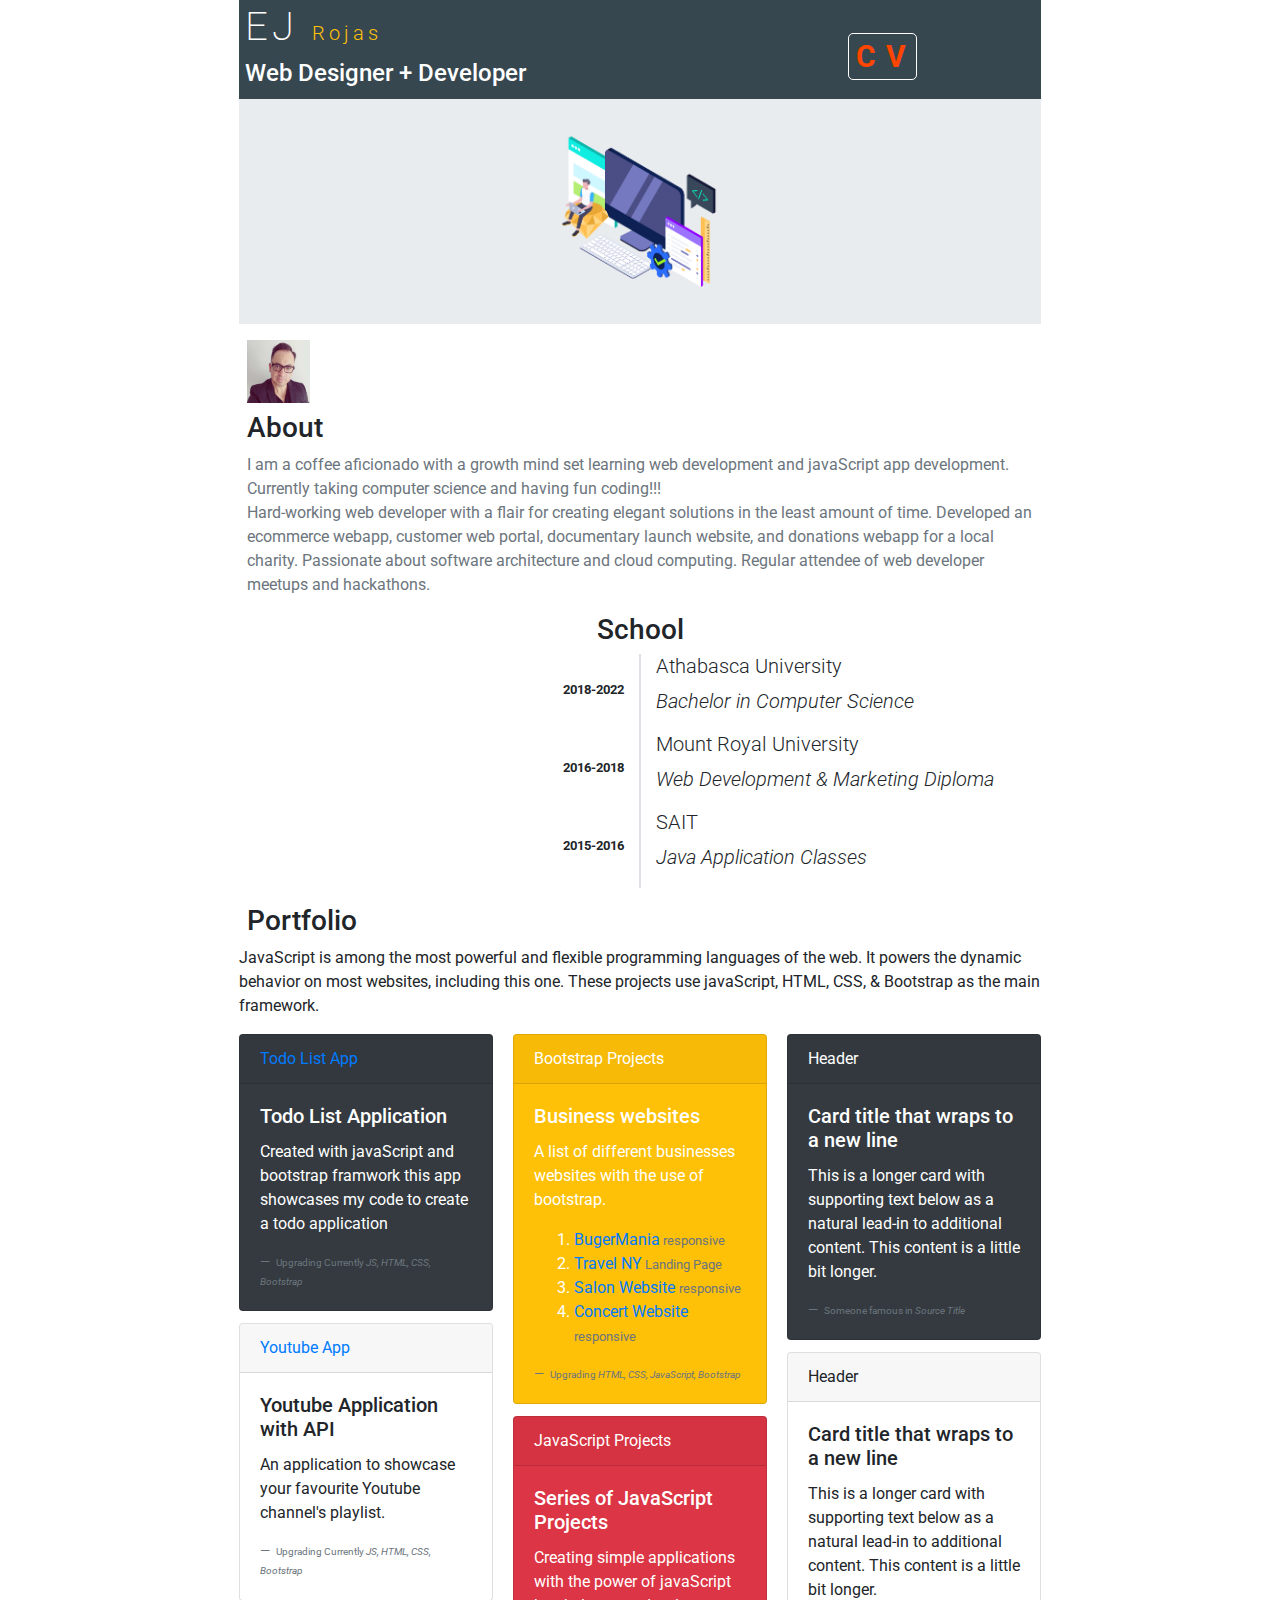
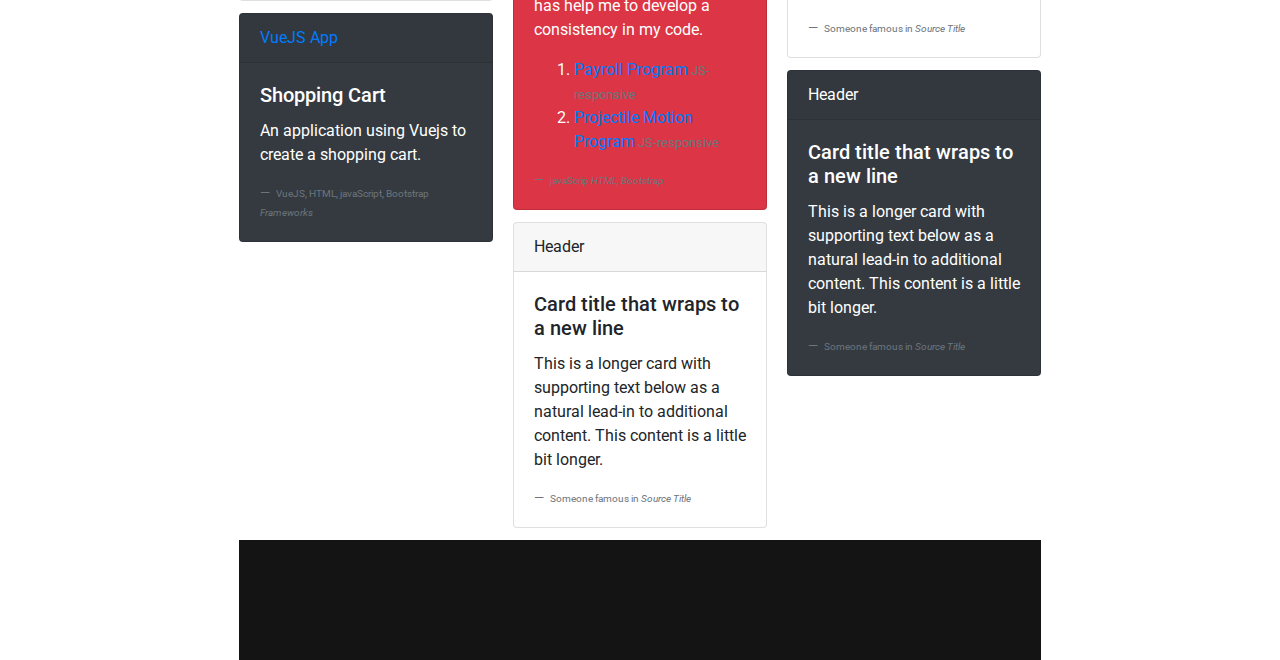
<file: index.html>
<!DOCTYPE html>
<html lang="en">
<head>
<meta charset="UTF-8">
<meta http-equiv="X-UA-Compatible" content="IE=edge">
<meta name="viewport" content="width=device-width, initial-scale=1">
<title>EJ Rojas|Web Developer</title>
<!-- Bootstrap -->
<link href="css/bootstrap-4.0.0.css" rel="stylesheet">
<link rel="stylesheet" href="https://use.fontawesome.com/releases/v5.6.3/css/all.css" integrity="sha384-UHRtZLI+pbxtHCWp1t77Bi1L4ZtiqrqD80Kn4Z8NTSRyMA2Fd33n5dQ8lWUE00s/" crossorigin="anonymous">
<link rel="stylesheet" href="css/main.css">
</head>
<body>
<!-- body code goes here -->
<div class="container">
  <header class="d-flex">
    <div class="wrapper w-75">
      <h1 id="name">EJ <span class="lead text-warning">Rojas</span></h1>
      <h4>Web Designer + Developer</h4>
    </div>
    <p id="cv">CV</p>
  </header>
  <div class="jumbotron text-center"> <img src="images/jumbotron_img@300x.png" alt="" width="300" class="img-fluid">
    <div id="quoteDisplay"></div>
    <!--<h1 class="display-4">Hello, world!</h1>
            <p class="lead">This is a simple hero unit, a simple jumbotron-style component for calling extra attention to featured content or information.</p>
            <hr class="my-4">
            <p>It uses utility classes for typography and spacing to space content out within the larger container.</p>
            <p class="lead"> <a class="btn btn-primary btn-lg" href="#" role="button">Learn more</a> </p>--> 
  </div>
    <section class="pl-2 pr-2">
        <div class="media mt-3">
  <img style="width: 63px;" class="mr-3 img-fluid" src="images/IMG_0677.JPG" alt="profile image">
  
</div>
    <h3 class=" mt-2 ">About</h3>
        <p class="text-muted">I am a coffee aficionado with a growth mind set learning web development and javaScript app development. Currently taking computer science and having fun coding!!!<br>
        Hard-working web developer with a flair for creating elegant solutions in the least amount of time. Developed an ecommerce webapp, customer web portal, documentary launch website, and donations webapp for a local charity. Passionate about software architecture and cloud computing. Regular attendee of web developer meetups and hackathons.
        </p>
    </section>
  <section class="pl-3 pr-3">
    <h3 class="text-center mt-2 ">School </h3>
      <!-- ============= -->
    <div class="row ">
      <div class="column-lg-l col-lg-6 d-flex align-items-center border-right justify-content-end">
        <h6 class="small font-weight-bold">2018-2022</h6>
      </div>
      <div class="column-lg-r col-lg-6 lead border-left d-flex flex-column align-items-start">
        <h4 class="lead text-left">Athabasca University</h4>
        <p class="font-italic">Bachelor in Computer Science</p>
      </div>
    </div>
      <!-- =============== -->
    <div class="row">
      <div class="column-lg-l col-lg-6 d-flex align-items-center border-right justify-content-end">
        <h6 class="small font-weight-bold">2016-2018</h6>
      </div>
      <div class="column-lg-r col-lg-6 lead border-left d-flex flex-column align-items-start">
        <h4 class="lead text-left">Mount Royal University</h4>
        <p class="font-italic">Web Development &amp; Marketing Diploma</p>
      </div>
    </div>
      <!-- =============== -->
    <div class="row">
      <div class="column-lg-l col-lg-6 d-flex align-items-center border-right justify-content-end">
        <h6 class="small font-weight-bold">2015-2016</h6>
      </div>
      <div class="column-lg-r col-lg-6 lead border-left d-flex flex-column align-items-start">
        <h4 class="lead text-left">SAIT</h4>
        <p class="font-italic">Java Application Classes </p>
      </div>
    </div>
  </section>
    
    <!-- -----------------Main -->
    <main class="mt-3">
        <h3 class="mb-2 pl-2">Portfolio</h3>
        <p>JavaScript is among the most powerful and flexible programming languages of the web. It powers the dynamic behavior on most websites, including this one. These projects use javaScript, HTML, CSS, &amp; Bootstrap as the main framework.</p>
    <div class="card-columns">
  <div class="card text-white bg-dark">
    <a href="todoApp/index.html"><div class="card-header">Todo List App</div></a>
    <div class="card-body">
      <h5 class="card-title">Todo List Application</h5>
      <p class="card-text">Created with javaScript and bootstrap framwork this app showcases my code to create a todo application </p>
        <footer class="blockquote-footer">
        <small>
          Upgrading Currently <cite title="Source Title">JS, HTML, CSS, Bootstrap</cite>
        </small>
      </footer>
    </div>
  </div>
  <div class="card">
    <a href="youtubeApp/youtubeapplication.html"><div class="card-header">Youtube App</div></a>
    <div class="card-body">
      <h5 class="card-title">Youtube Application with API</h5>
      <p class="card-text">An application to showcase your favourite Youtube channel&#39;s playlist.</p>
        <footer class="blockquote-footer">
        <small>
          Upgrading Currently <cite title="Source Title">JS, HTML, CSS, Bootstrap</cite>
        </small>
      </footer>
    </div>
  </div>
  <div class="card text-white bg-dark">
   <a href="vueJs_proj_1/index.html"><div class="card-header">VueJS App</div></a>
    <div class="card-body">
      <h5 class="card-title">Shopping Cart</h5>
      <p class="card-text">An application using Vuejs to create a shopping cart.</p>
        <footer class="blockquote-footer">
        <small>
          VueJS, HTML, javaScript, Bootstrap <cite title="Source Title"> Frameworks</cite>
        </small>
      </footer>
    </div>
  </div>
  <div class="card text-white bg-warning">
    <div class="card-header">Bootstrap Projects</div>
    <div class="card-body">
      <h5 class="card-title">Business websites </h5>
      <p class="card-text">A list of different businesses websites with the use of bootstrap.</p>
        <ol>
            <li><a href="BurgerSite/index.html"> BugerMania<small class="text-muted"> responsive</small></a></li>
            <li><a href="hypertunnel/index.html">Travel NY</a><small class="text-muted"> Landing Page</small></li>
            <li><a href="regisWebsite/index.html">Salon Website <small class="text-muted"> responsive</small></a></li>
             <li><a href="concertWebsite/concert.html">Concert Website <small class="text-muted"> responsive</small></a></li>
        </ol>
        <footer class="blockquote-footer">
        <small>
          Upgrading <cite title="Source Title">HTML, CSS, JavaScript, Bootstrap</cite>
        </small>
      </footer>
    </div>
  </div>
  <div class="card text-white bg-danger">
    <div class="card-header">JavaScript Projects</div>
    <div class="card-body">
      <h5 class="card-title">Series of JavaScript Projects</h5>
      <p class="card-text">Creating simple applications with the power of javaScript has help me to develop a consistency in my code.</p>
        <ol>
        <li><a href="javaScript/payrollApp.html">Payroll Program<small class="text-muted"> JS-responsive</small></a></li>
        <li><a href="projectileMotion/projectileMotion.html">Projectile Motion Program<small class="text-muted"> JS-responsive</small></a></li>
        </ol>
        <footer class="blockquote-footer">
        <small>
          javaScrip <cite title="Source Title">HTML, Bootstrap</cite>
        </small>
      </footer>
    </div>
  </div>
  <div class="card">
    <div class="card-header">Header</div>
    <div class="card-body">
      <h5 class="card-title">Card title that wraps to a new line</h5>
      <p class="card-text">This is a longer card with supporting text below as a natural lead-in to additional content. This content is a little bit longer.</p>
        <footer class="blockquote-footer">
        <small>
          Someone famous in <cite title="Source Title">Source Title</cite>
        </small>
      </footer>
    </div>
  </div>
  <div class="card text-white bg-dark">
    <div class="card-header">Header</div>
    <div class="card-body">
      <h5 class="card-title">Card title that wraps to a new line</h5>
      <p class="card-text">This is a longer card with supporting text below as a natural lead-in to additional content. This content is a little bit longer.</p>
        <footer class="blockquote-footer">
        <small>
          Someone famous in <cite title="Source Title">Source Title</cite>
        </small>
      </footer>
    </div>
  </div>
  <div class="card">
    <div class="card-header">Header</div>
    <div class="card-body">
      <h5 class="card-title">Card title that wraps to a new line</h5>
      <p class="card-text">This is a longer card with supporting text below as a natural lead-in to additional content. This content is a little bit longer.</p>
        <footer class="blockquote-footer">
        <small>
          Someone famous in <cite title="Source Title">Source Title</cite>
        </small>
      </footer>
    </div>
  </div>
        <div class="card text-white bg-dark">
    <div class="card-header">Header</div>
    <div class="card-body">
      <h5 class="card-title">Card title that wraps to a new line</h5>
      <p class="card-text">This is a longer card with supporting text below as a natural lead-in to additional content. This content is a little bit longer.</p>
        <footer class="blockquote-footer">
        <small>
          Someone famous in <cite title="Source Title">Source Title</cite>
        </small>
      </footer>
    </div>
  </div>
</div>
    </main>
    <footer id="footer" class="p-2 d-flex justify-content-center align-items-center">
       <a class="mr-3" href=""><i class="fab fa-twitter-square"></i></a>
        <a href=""><i class="fab fa-linkedin"></i></a>
    </footer>
</div>

<!-- jQuery (necessary for Bootstrap's JavaScript plugins) --> 
<script src="js/jquery-3.2.1.min.js"></script> 

<!-- Include all compiled plugins (below), or include individual files as needed --> 
<script src="js/popper.min.js"></script> 
<script src="js/bootstrap-4.0.0.js"></script>
</body>
</html>
</file>
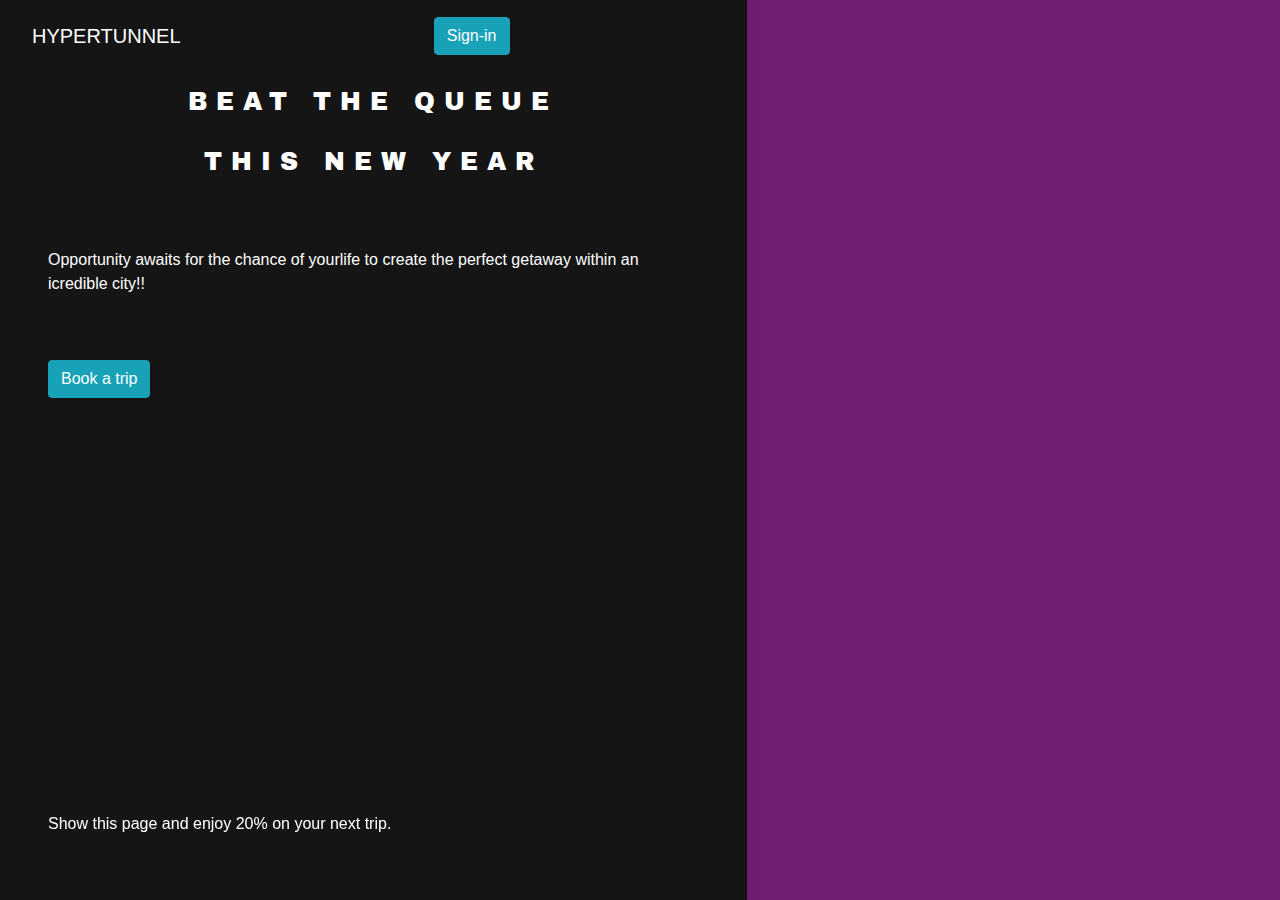
<file: hypertunnel/index.html>
<!DOCTYPE html>
<html lang="en">
<head>
<meta charset="UTF-8">
<meta http-equiv="X-UA-Compatible" content="IE=edge">
<meta name="viewport" content="width=device-width, initial-scale=1">
<title>NY|Traveling</title>
<!-- Bootstrap -->
<link href="../css/bootstrap-4.0.0.css" rel="stylesheet">
    <link rel="stylesheet" href="https://use.fontawesome.com/releases/v5.6.3/css/all.css" integrity="sha384-UHRtZLI+pbxtHCWp1t77Bi1L4ZtiqrqD80Kn4Z8NTSRyMA2Fd33n5dQ8lWUE00s/" crossorigin="anonymous">
<link rel="stylesheet" href="hypt.css">
</head>
<body>
<!-- body code goes here -->
<div id="main" class="container-fluid">
  <div class="row">
    <div id="col1" class="col-7">
      <div class="row text-white">
        <header class="w-100"> 
          <nav class="navbar navbar-light ">
            <nav class="navbar "> <span class="navbar-brand mb-0 h1 text-white">HYPERTUNNEL</span> </nav>
               <button class="btn btn-info">Sign-in</button>
              <span><i class="fas fa-bars"></i></span>
          </nav> 
        </header>
        <div class="row  w-100 m-0">
          <h2 class="font1 w-100 text-center ">BEAT THE QUEUE<br>THIS NEW YEAR</h2>
            <p class="p-5">Opportunity awaits for the chance of yourlife to create the perfect getaway within an icredible city!!</p>
            <button class="btn btn-info ml-5">Book a trip</button>
          </div>
      </div>
       <footer class="fixed-bottom text-white p-5">
        <i class="fab fa-facebook"></i>
        <i class="fab fa-instagram"></i>
           <i class="fab fa-twitter-square"></i>
           <i class="fab fa-behance-square"></i>
           <p>Show this page and enjoy 20&#37; on your next trip.</p>
        </footer>
    </div>
    <div id="col2" class="col-5"> </div>
  </div>
</div>

<!-- jQuery (necessary for Bootstrap's JavaScript plugins) --> 
<script src="../js/jquery-3.2.1.min.js"></script> 

<!-- Include all compiled plugins (below), or include individual files as needed --> 
<script src="../js/popper.min.js"></script> 
<script src="../js/bootstrap-4.0.0.js"></script>
</body>
</html>
</file>
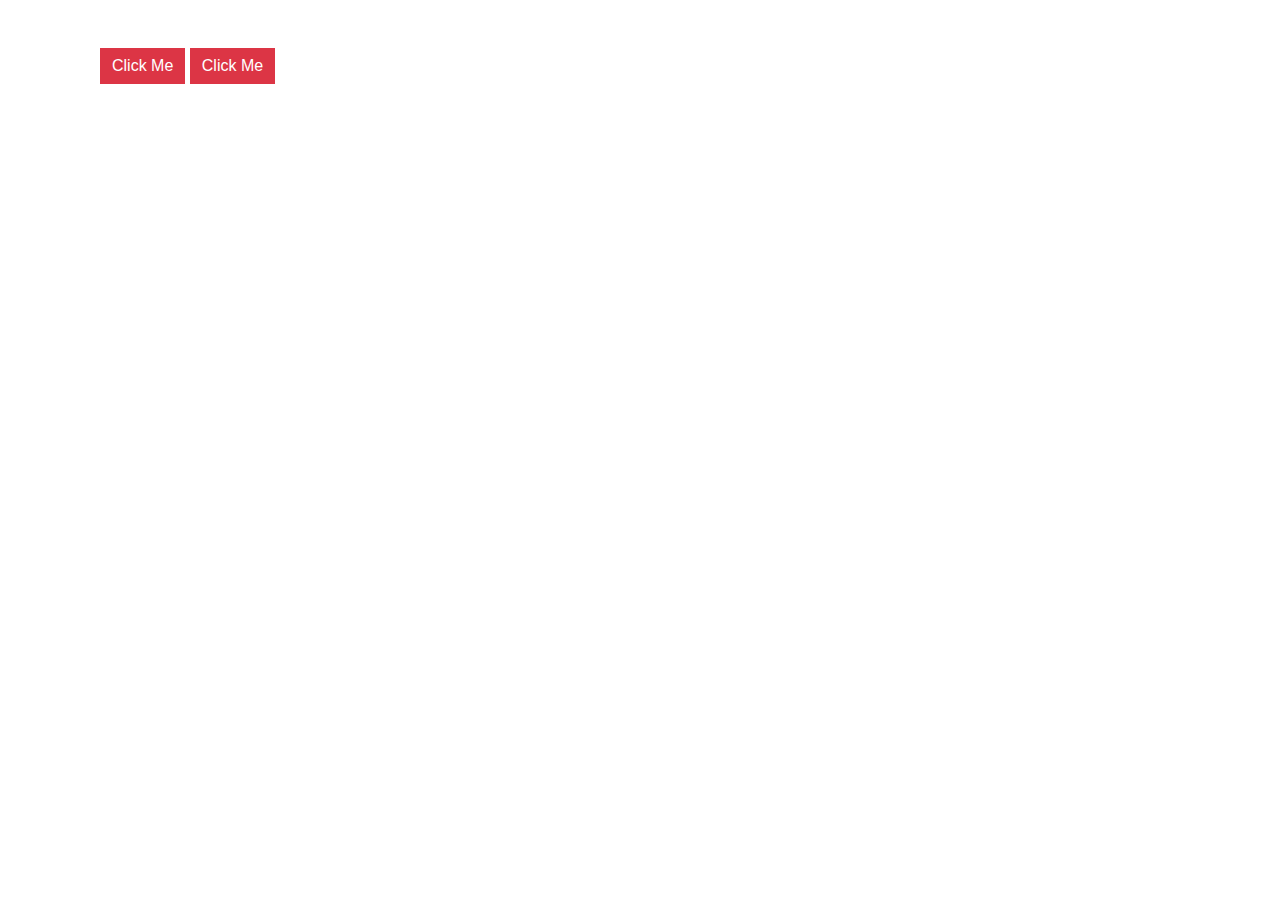
<file: orderBotApp/index.html>
<!DOCTYPE html>
<html lang="en">
      <head>
      <meta charset="UTF-8">
      <meta http-equiv="X-UA-Compatible" content="IE=edge">
      <meta name="viewport" content="width=device-width, initial-scale=1">
      <title>Untitled Document</title>
      <!-- Bootstrap -->
      <link href="../css/bootstrap-4.0.0.css" rel="stylesheet">
          <link rel="stylesheet" href="hover.css">
      <style>
          #rectangle{
              width: 120px;
              height: 60px;
              background-color: skyblue
          }
        

</style>
      </head>
      <body>
<!-- body code goes here --> 
          <div  class="container">
         <div class="col-12 mt-5">
             <button id="btn1" class="btn btn-danger  rounded-0 border-0">Click Me</button>
              <button id="btn2" class="btn btn-danger  rounded-0 border-0">Click Me</button>
             
              </div>
          </div>

<!-- jQuery (necessary for Bootstrap's JavaScript plugins) --> 
<script src="../js/jquery-3.2.1.min.js"></script> 

<!-- Include all compiled plugins (below), or include individual files as needed --> 
<script src="../js/popper.min.js"></script> 
<script src="../js/bootstrap-4.0.0.js"></script> 
<script>
    $( function(){
        $('button').hover(function(){
            $('button').append('<i class="fas fa-arrow-right"></i>');
        });
    });
    
     /* var ourRequest = new XMLHttpRequest();
var url = 'data.json';

ourRequest.open('GET',url);
ourRequest.onload = function(){
    data = JSON.parse(ourRequest.responseText);
    
  console.log(data);
}
ourRequest.send();*/
//=========================
      </script>
</body>
</html>
</file>
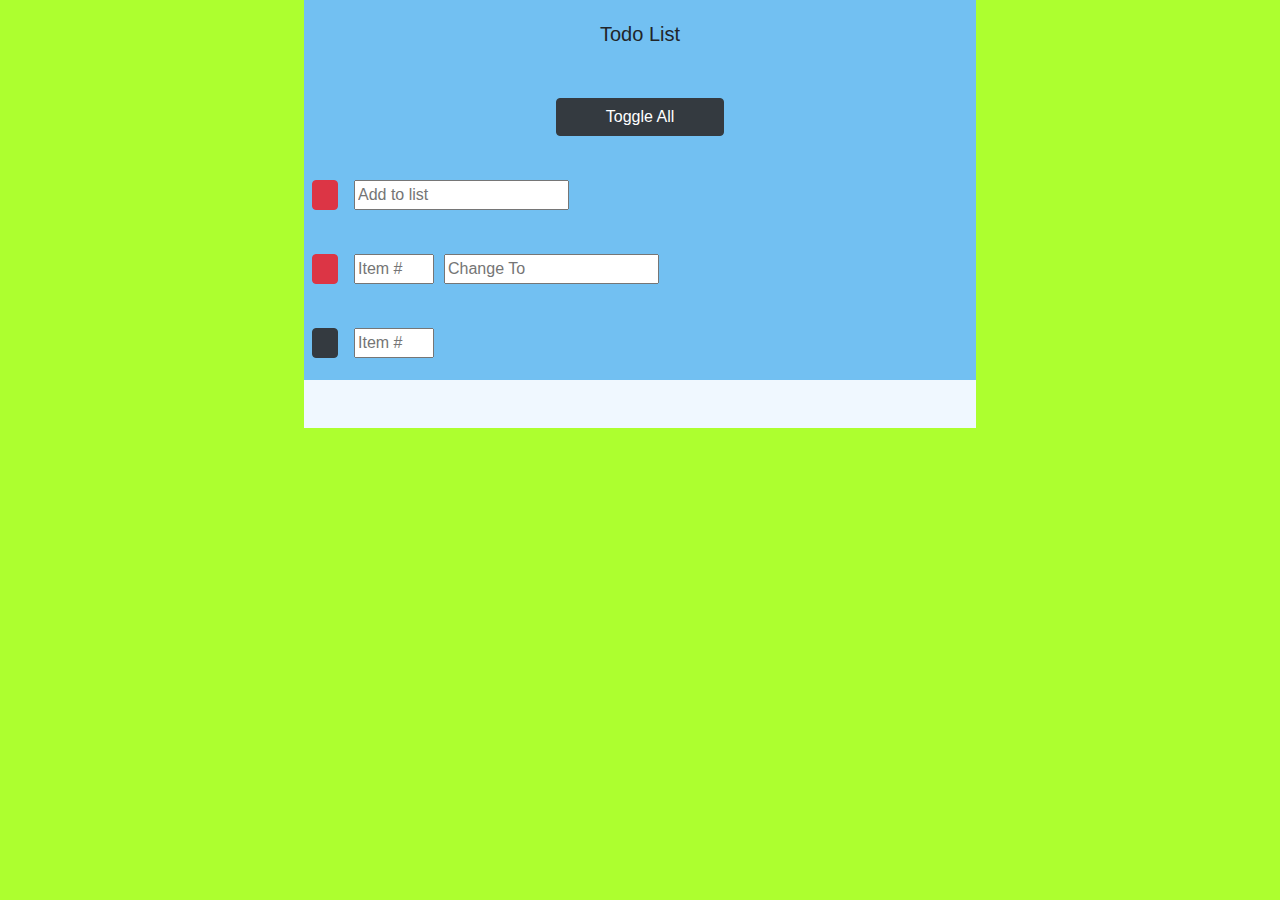
<file: todoApp/index.html>
<!DOCTYPE html>
<html lang="en">
<head>
<meta charset="UTF-8">
<meta http-equiv="X-UA-Compatible" content="IE=edge">
<meta name="viewport" content="width=device-width, initial-scale=1">
<title>Todo List App</title>
<!-- Font Awesome CDN -->
<link rel="stylesheet" href="https://use.fontawesome.com/releases/v5.6.3/css/all.css" integrity="sha384-UHRtZLI+pbxtHCWp1t77Bi1L4ZtiqrqD80Kn4Z8NTSRyMA2Fd33n5dQ8lWUE00s/" crossorigin="anonymous">
<!-- Bootstrap -->
<link href="css/bootstrap-4.0.0.css" rel="stylesheet">
	<link rel="stylesheet" href="css/app.css">
	<!-- Provide a short description of the page. -->
<meta name="description" content="A todo list created for anyone looking to use as an application.">

<!-- Similar to the meta description tag in HTML. This description is shown below the link title on Facebook. -->
<meta property="og:description" content="This application was created with the use of javaScript, html, css"/>


</head>
<body>
<!-- body code goes here -->
<div class="container d-flex flex-column justify-content-around p-0 text-center" style="height: 380px;background-color: rgba(114,192,242,1.00);max-width: 42em;">
  <h1 class="lead">Todo List</h1>
  <div class="wrapper d-flex justify-content-around">
    
    <button onClick="handlers.toggleAll()" class="btn btn-dark w-25">Toggle All</button>
  </div>
  <div class="wrapper d-flex justify-content-start ml-2">
    <button class="btn btn-danger mr-3"><i class="far fa-plus-square" onClick="handlers.addTodo()"></i></button>
    <input id="addTodoTextInput" type="text" placeholder="Add to list">
  </div>
  <div class="wrapper d-flex justify-content-start ml-2">
    <button onClick="handlers.changeTodo()" class="btn btn-danger mr-3"><i class="fas fa-exchange-alt"></i></button>
    <input style="width: 80px; margin-right: 10px;" id="changeTodoPositionInput" type="number" placeholder="Item #">
    <input id="changeTodoTextInput" type="text" placeholder="Change To">
  </div>
<div class="wrapper d-flex justify-content-start ml-2">
    <button onClick="handlers.toggleCompleted()"  class="btn btn-dark  d-flex justify-content-around align-items-baseline mr-3"><i class="fas fa-toggle-on"></i></button>
		<input style="width: 80px; margin-right: 10px;" id="toggleCompletedPositionInput" type="number" placeholder="Item #">
			
</div>
	
	</div>
	<div style="background-color: aliceblue;max-width: 42em;" class="container">
	<div class="wrapper ml-5 pt-3 pb-3">
		<ul>
		</ul>
		</div>
	</div>



<!-- jQuery (necessary for Bootstrap's JavaScript plugins) --> 
<script src="js/jquery-3.2.1.min.js"></script> 

<!-- Include all compiled plugins (below), or include individual files as needed --> 
<script src="js/popper.min.js"></script> 
<script src="js/bootstrap-4.0.0.js"></script> 
<script src="js/app.js"></script>
</body>
</html>
</file>
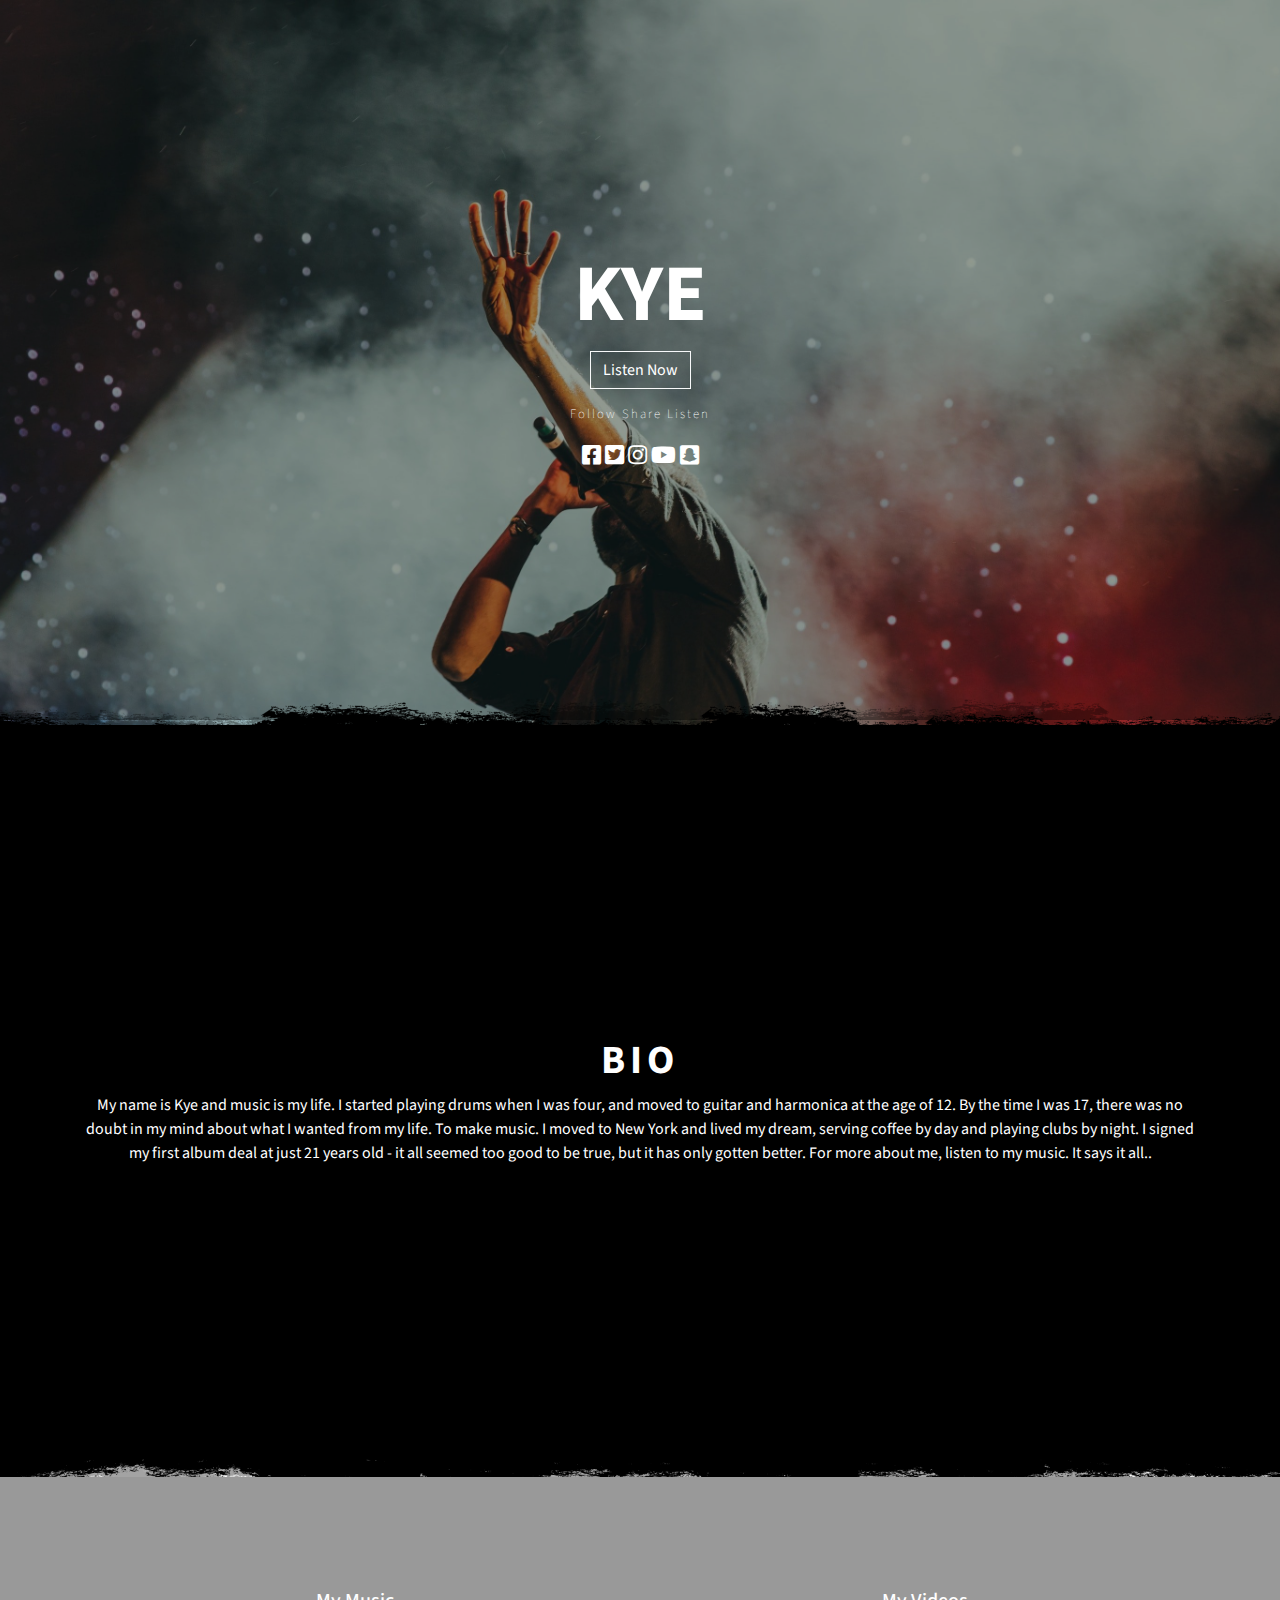
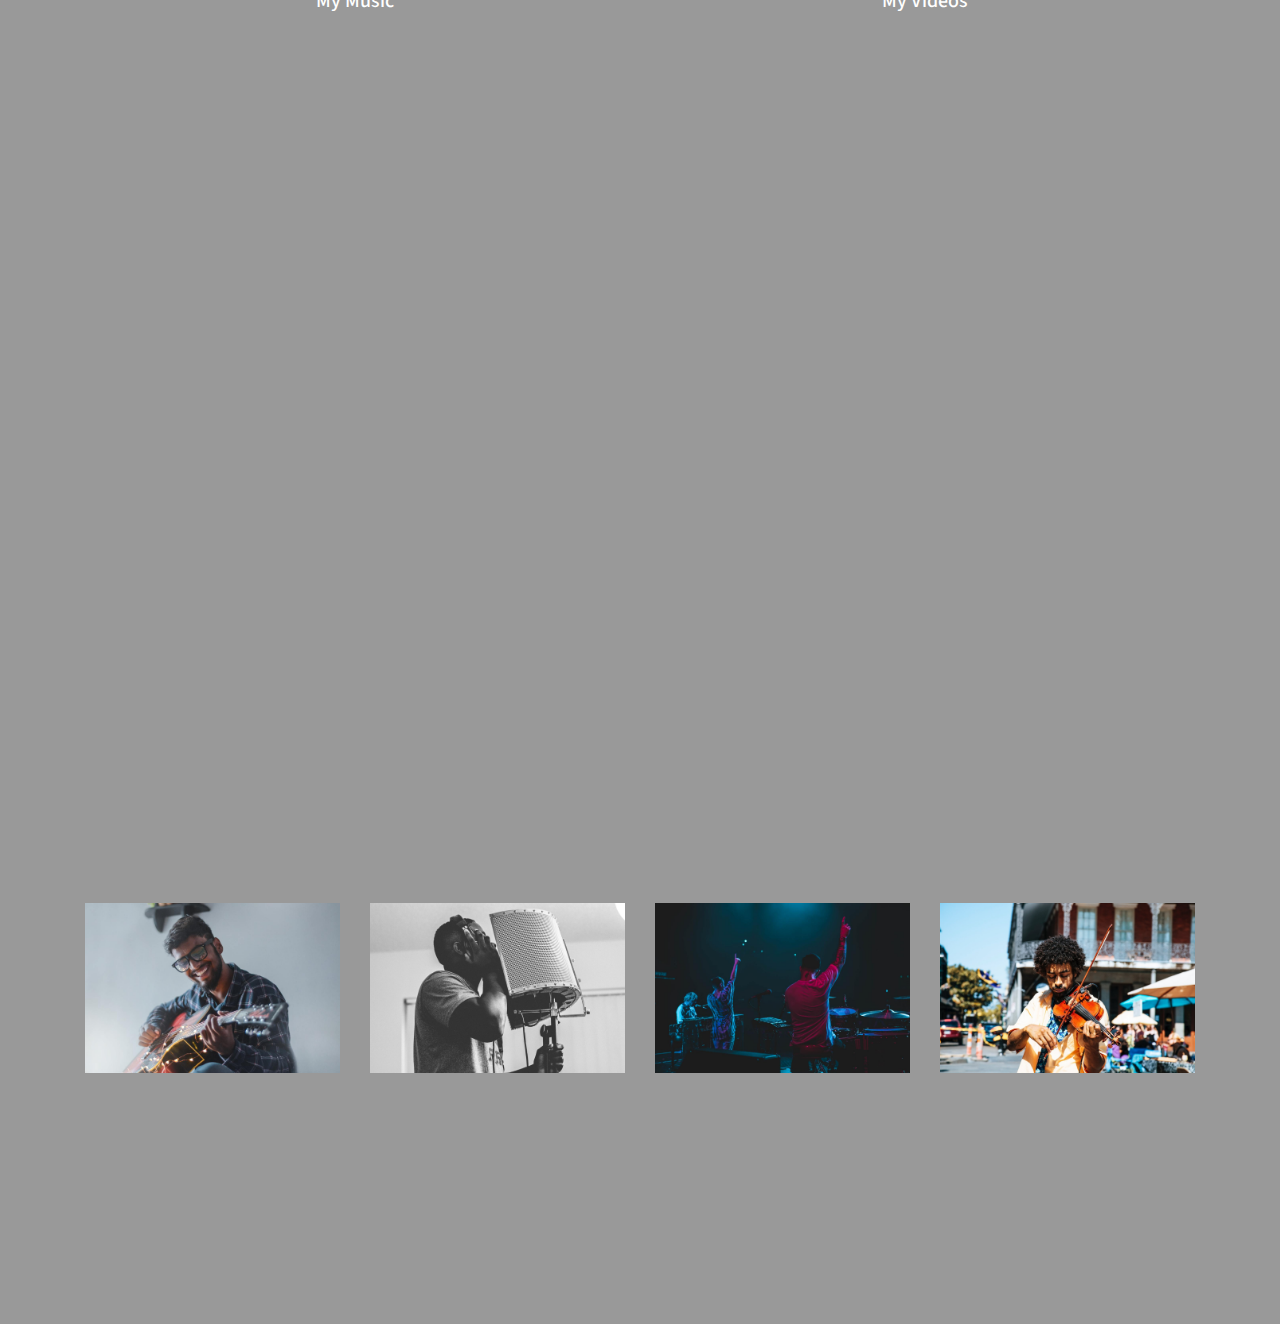
<file: concertWebsite/concert.html>
<!DOCTYPE html>
<html lang="en">
  <head>
    <meta charset="UTF-8">
	<meta http-equiv="X-UA-Compatible" content="IE=edge">
	<meta name="viewport" content="width=device-width, initial-scale=1">
    <title>Concert Website</title>
    <!-- Bootstrap -->
	<link href="../css/bootstrap-4.0.0.css" rel="stylesheet">
      <!-- fontawesome -->
      <link rel="stylesheet" href="https://use.fontawesome.com/releases/v5.6.3/css/all.css">
      <link rel="stylesheet" href="concert.css">
	
  </head>
  <body>
  	<!-- body code goes here -->
      
      <div class="container-fluid p-0">
      <div class="jumbotron jumbotron-fluid d-flex align-items-center w-100 mb-0">
  <div id="container_1" class="container  ">
    <h1 class="display-4 font-weight-bold">KYE</h1>
      <button class="btn btn-light rounded-0 bg-transparent text-white">Listen Now</button>
   <div class="col mt-3 mb-0">
       <p class="lead small">Follow Share Listen</p>
      </div>
      <div id="social_icons" class="col mt-0">
          <i class="fab fa-facebook-square"></i>
      <i class="fab fa-twitter-square"></i>
          <i class="fab fa-instagram"></i>
          <i class="fab fa-youtube"></i>
          <i class="fab fa-snapchat-square"></i>
      </div>
  </div>
</div> <!-- Jumbotron Container 1 -->
      <div id="border_top" class=" "></div> <!-- Border Top -->
          <div id="jumbotron_2" class="jumbotron jumbotron-fluid d-flex align-items-center w-100 mb-0 ">
  <div class="container mt-5   ">
    <h1 class="font-weight-bold">BIO</h1>
    <p class="">My name is Kye and music is my life. I started playing drums when I was four, and moved to guitar and harmonica at the age of 12. By the time I was 17, there was no doubt in my mind about what I wanted from my life. To make music. I moved to New York and lived my dream, serving coffee by day and playing clubs by night. I signed my first album deal at just 21 years old - it all seemed too good to be true, but it has only gotten better. For more about me, listen to my music. It says it all..</p>
  </div>
</div> <!-- Jumbotron Container 2 -->
          <div id="border_bottom" class=" "></div> <!-- Border Top -->
            <div id="jumbotron_3" class="jumbotron jumbotron-fluid d-flex align-items-center w-100 mb-0 ">
  <div class="container mt-5   ">
    <dov class="row">
      <div class="col-sm-6">
        <h5>My Music</h5>
        <iframe width="100%" height="166" scrolling="no" frameborder="no" src="https://w.soundcloud.com/player/?url=https%3A//api.soundcloud.com/tracks/489500346&amp;auto_play=&amp;color=000000"></iframe>
          <iframe width="100%" height="166" scrolling="no" frameborder="no" src="https://w.soundcloud.com/player/?url=https%3A//api.soundcloud.com/tracks/489500604&amp;auto_play=&amp;color=000000"></iframe>
          <iframe width="100%" height="166" scrolling="no" frameborder="no" src="https://w.soundcloud.com/player/?url=https%3A//api.soundcloud.com/tracks/489501717&amp;auto_play=&amp;color=000000"></iframe>
        </div>
      <div class="col-sm-6">
        <h5>My Videos</h5>
          <iframe width="100%" height="315" src="https://www.youtube.com/embed/RjmeX8JPfZI" frameborder="0" allow="accelerometer; autoplay; encrypted-media; gyroscope; picture-in-picture" allowfullscreen></iframe>
        </div>
      </dov>
  </div>
</div> <!-- Jumbotron Container 3 -->
           <div id="jumbotron_4" class="jumbotron jumbotron-fluid d-flex align-items-center w-100 mb-0 ">
  <div class="container mt-5   ">
    <div id="gallery" class="row">
     
     <div id="gal_1" class="col-sm-3 pt-2 pb-2">
        <a href="#"><img src="images/photo-1522536421511-14c9073df899.jpg" alt="" class="img-fluid"></a>
        </div>
     <div id="gal_2" class="col-sm-3 pt-2 pb-2">
         <a href="#"><img src="images/photo-1479087734076-99f93ef1acfd.jpg" alt="" class="img-fluid"></a>
        </div>
     <div id="gal_3" class="col-sm-3 pt-2 pb-2">
         <a href="#"><img src="images/photo-1507766134518-1323c66819f6.jpg" alt="" class="img-fluid"></a>
        </div>
     <div id="gal_4" class="col-sm-3 pt-2 pb-2">
         <a href="#"><img src="images/photo-1484972759836-b93f9ef2b293.jpg" alt="" class="img-fluid"></a>
        </div>
      </div>
  </div>
</div> <!-- Jumbotron Container 3 -->
      </div>
    


	<!-- jQuery (necessary for Bootstrap's JavaScript plugins) --> 
	<script src="../js/jquery-3.2.1.min.js"></script>

	<!-- Include all compiled plugins (below), or include individual files as needed -->
	<script src="../js/popper.min.js"></script> 
	<script src="../js/bootstrap-4.0.0.js"></script>
  </body>
</html>
</file>
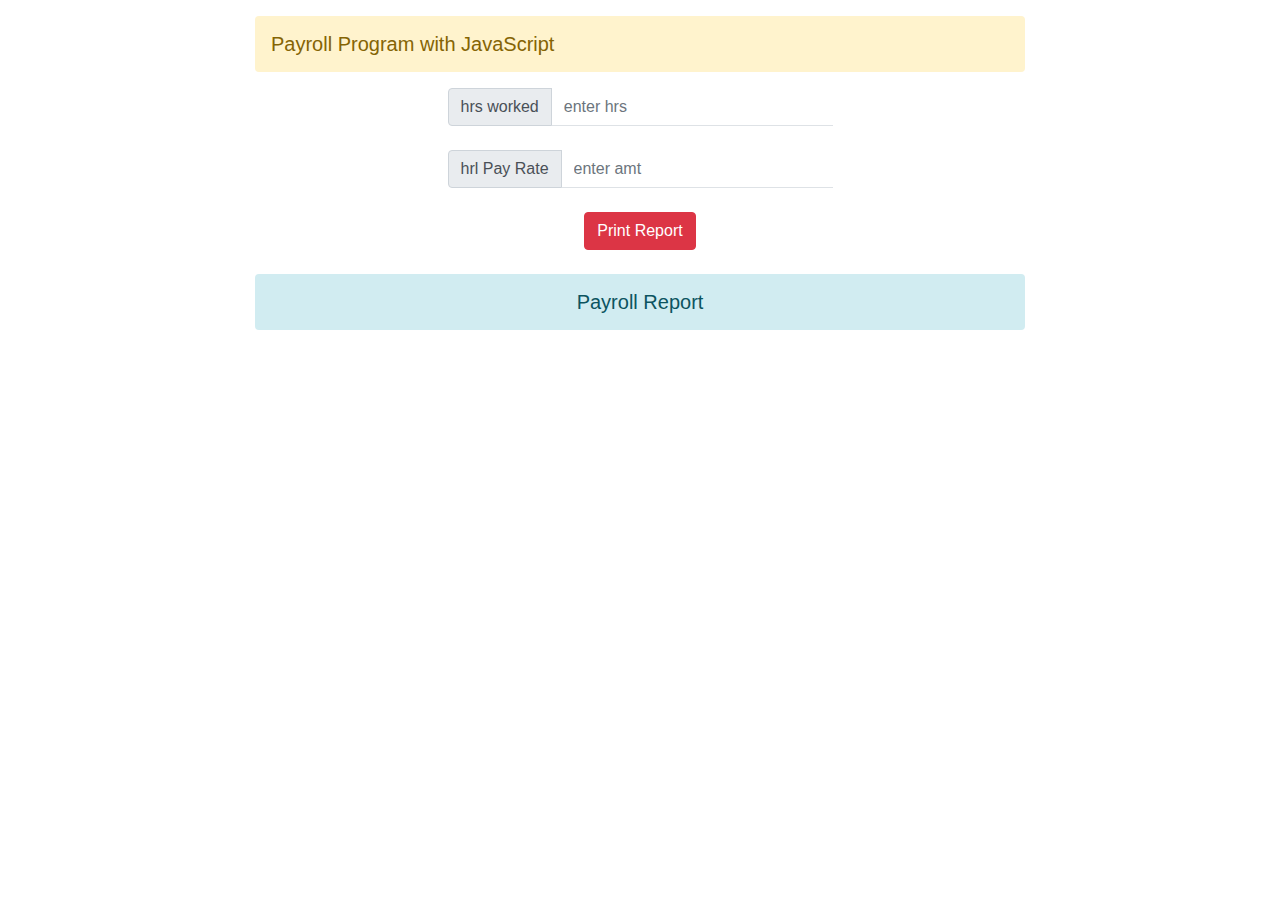
<file: javaScript/arrays.html>
<!DOCTYPE html>
<html lang="en">
<head>
<meta charset="UTF-8">
<meta http-equiv="X-UA-Compatible" content="IE=edge">
<meta name="viewport" content="width=device-width, initial-scale=1">
<title>Payroll Program</title>
<!-- Bootstrap -->
<link href="../css/bootstrap-4.0.0.css" rel="stylesheet">
    <style>
        body{
            max-width: 800px;
            margin: 0 auto;
        }
    </style>
</head>
<body>
<!-- body code goes here -->
<div class="container pt-3">
    <div class="row">
    <div class="col-sm-12">
        <h1 class="lead alert-warning p-3 rounded">Payroll Program with JavaScript</h1>
        </div>
    </div>
  <div class="row">
    <div class="col-sm-12 d-flex flex-column  align-items-center pt-2">
      <div class="input-group mb-3 w-50 ">
        <div class="input-group-prepend "> <span class="input-group-text" id="basic-addon1">hrs worked</span> </div>
        <input type="number" class="form-control border-bottom border-top-0 border-right-0 rounded-0" placeholder="enter hrs"  aria-label="Username" aria-describedby="basic-addon1">
      </div>
    </div>
      <div class="col-sm-12 d-flex flex-column  align-items-center pt-2">
      <div class="input-group mb-3 w-50 ">
        <div class="input-group-prepend "> <span class="input-group-text" id="basic-addon2">hrl Pay Rate</span> </div>
        <input type="number" class="form-control border-bottom border-top-0 border-right-0 rounded-0" placeholder="enter amt"  aria-label="Username" aria-describedby="basic-addon2">
      </div>
    </div>
      <div class="col-sm-12 d-flex flex-column  align-items-center pt-2 pb-4">
      <button class="btn btn-danger">Print Report</button>
    </div>
  </div>
     <div class="row">
    <div class="col-sm-12">
        <h1 class="lead alert-info p-3 rounded text-center">Payroll Report</h1>
        </div>
    </div>
</div>

<!-- jQuery (necessary for Bootstrap's JavaScript plugins) --> 
<script src="../js/jquery-3.2.1.min.js"></script> 

<!-- Include all compiled plugins (below), or include individual files as needed --> 
<script src="../js/popper.min.js"></script> 
<script src="../js/bootstrap-4.0.0.js"></script> 
<script>
      let data = {
          amount: function(){
              alert('works');
          }
      }
      </script>
</body>
</html>
</file>
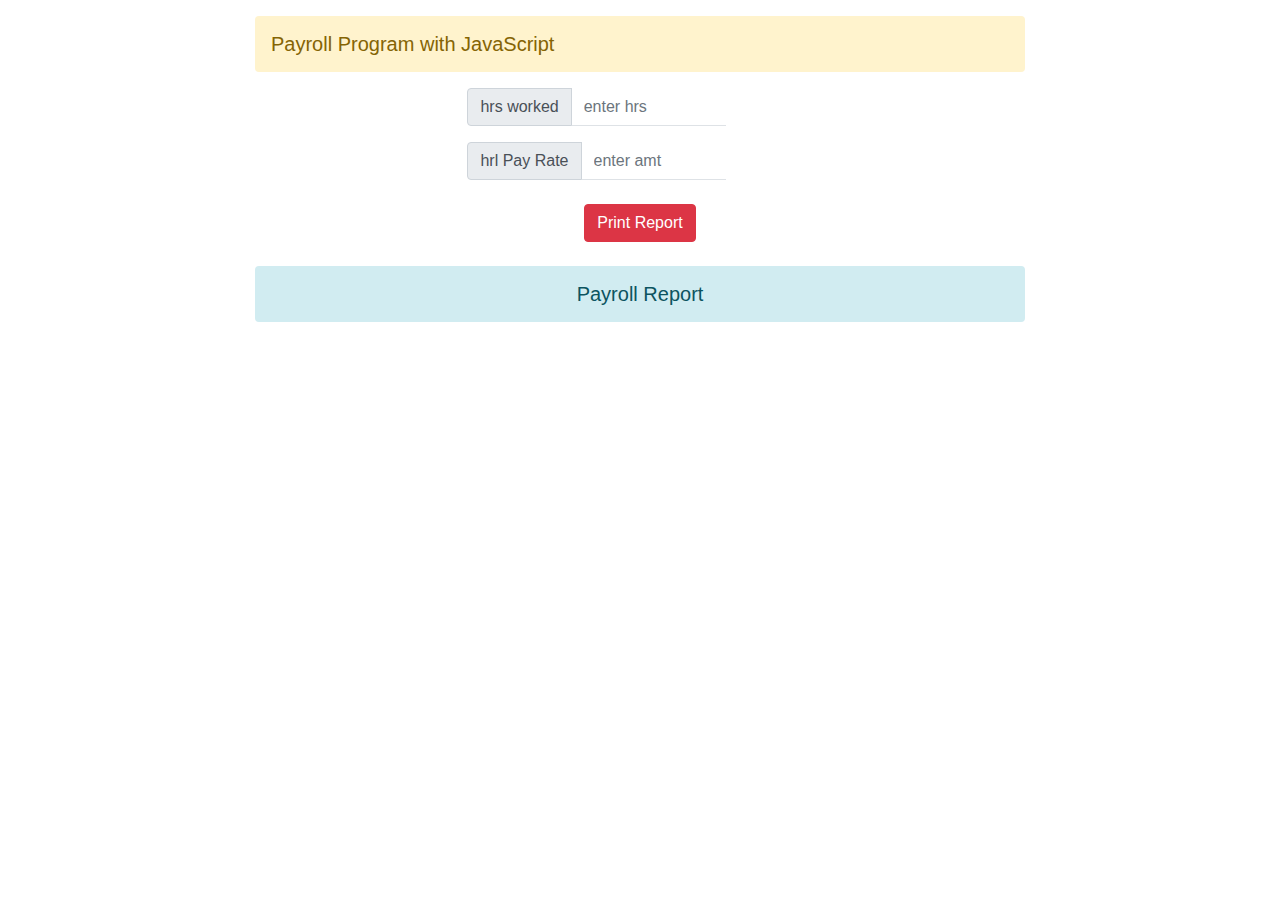
<file: javaScript/payrollApp.html>
<!DOCTYPE html>
<html lang="en">
    <head>
    <meta charset="UTF-8">
    <meta http-equiv="X-UA-Compatible" content="IE=edge">
    <meta name="viewport" content="width=device-width, initial-scale=1">
    <title>Payroll Program</title>
    <!-- Bootstrap -->
    <link href="../css/bootstrap-4.0.0.css" rel="stylesheet">
    <style>
body {
    max-width: 800px;
    margin: 0 auto;
}
#content p {
    padding-left: 10px;
}
</style>
    </head>
    <body>
<!-- body code goes here -->
<div class="container pt-3">
      <div class="row">
    <div class="col-sm-12">
          <h1 class="lead alert-warning p-3 rounded">Payroll Program with JavaScript</h1>
        </div>
  </div>
      <div class="row">
    <div class="col-sm-12 d-flex flex-column  align-items-center pt-2">
          <form id="form" >
        <div class="input-group mb-3 w-75 ">
              <div  class="input-group-prepend "> <span class="input-group-text" id="basic-addon1">hrs worked</span> </div>
              <input id="hrsWorked" type="number" class="form-control border-bottom border-top-0 border-right-0 rounded-0" placeholder="enter hrs"  aria-label="Username" aria-describedby="basic-addon1">
            </div>
        <div class="input-group mb-3 w-75 ">
              <div class="input-group-prepend "> <span class="input-group-text" id="basic-addon2">hrl Pay Rate</span> </div>
              <input id="payRate" type="number" class="form-control border-bottom border-top-0 border-right-0 rounded-0" placeholder="enter amt"  aria-label="Username" aria-describedby="basic-addon2">
            </div>
      </form>
        </div>
    <div class="col-sm-12 d-flex flex-column  align-items-center pt-2 pb-4">
          <button onClick="printData()" class="btn btn-danger">Print Report</button>
        </div>
  </div>
      <div class="row">
    <div class="col-sm-12">
          <h1 class="lead alert-info p-3 rounded text-center">Payroll Report</h1>
        </div>
    <div style="display: none" id="content" class="col-sm-12 ">
          <p class="alert-dismissible">Gross Pay:$ <span id="grossPay"></span></p>
          <p class="alert-danger">Goverment Deductions:$ <span id="govermentDeductions"></span></p>
          <p class="alert-primary">Personal Deductions:$ <span id="personalDeductions"></span></p>
          <p class="alert-warning">Pension Deductions:$ <span id="pensionDeductions"></span></p>
          <p class="alert-dark ">Net Pay:$ <span id="netPay"></span></p>
        </div>
  </div>
    </div>

<!-- jQuery (necessary for Bootstrap's JavaScript plugins) --> 
<script src="../js/jquery-3.2.1.min.js"></script> 

<!-- Include all compiled plugins (below), or include individual files as needed --> 
<script src="../js/popper.min.js"></script> 
<script src="../js/bootstrap-4.0.0.js"></script> 
<script>
  
    /*First input input id="hrsWorked"
      Second input input id="payRate" */
    const goverment = 0.15, 
          personal = 0.10,
          pension = 0.05;
   
    
    
    function payrollData(){
         let hrsWorked = document.querySelector("#hrsWorked").value;
         let payRate = document.querySelector("#payRate").value;    
        return hrsWorked * payRate;
    }
    function resetForm(){
         document.getElementById("form").reset();
    }
    function totalGovDeductions(){
        return payrollData()*goverment;
    }
    function totalPersDeductions(){
        return payrollData()*personal;
    }
    function totalPensionDeductions(){
        var total =  payrollData() - totalPersDeductions();
        return total * pension;
    }
    function netPay(){
        return payrollData() - totalGovDeductions() - totalPersDeductions() - totalPensionDeductions();
    }
    function printData(){
    document.querySelector("#grossPay").innerHTML = payrollData().toLocaleString('en');
    document.querySelector("#govermentDeductions").innerHTML = totalGovDeductions().toLocaleString('en');
    document.querySelector("#personalDeductions").innerHTML =  totalPersDeductions().toLocaleString('en');
    document.querySelector("#pensionDeductions").innerHTML =   totalPensionDeductions().toLocaleString('en');
    document.querySelector("#netPay").innerHTML = netPay().toLocaleString('en');
    document.querySelector("#content").style.display ="block";
    resetForm();
    }
     
     
      </script>
</body>
</html>
</file>
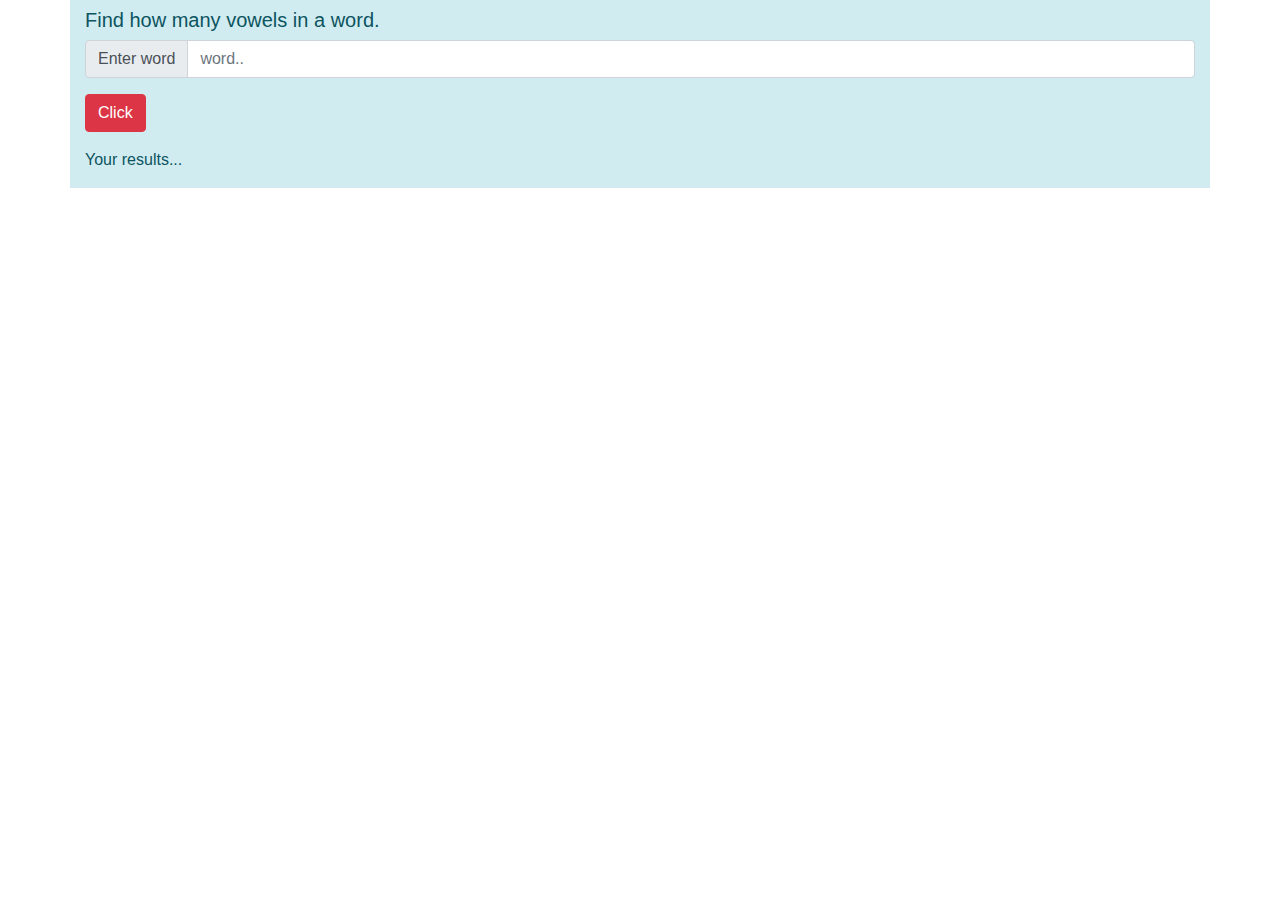
<file: javaScriptProjects/smallProjectsJavaScript.html>
<!DOCTYPE html>
<html lang="en">
  <head>
    <meta charset="UTF-8">
	<meta http-equiv="X-UA-Compatible" content="IE=edge">
	<meta name="viewport" content="width=device-width, initial-scale=1">
    <title>Untitled Document</title>
    <!-- Bootstrap -->
	<link href="../css/bootstrap-4.0.0.css" rel="stylesheet">
	
  </head>
  <body>
  	<!-- body code goes here -->
      <div class="container">
      <div class="row">
          <div class="col sm-12 pt-2 alert-info">
              <h3 class="lead">Find how many vowels in a word.</h3>
            <div class="input-group mb-3">
              <div class="input-group-prepend"> <span class="input-group-text" id="basic-wordcount">Enter word</span> </div>
              <input id="input" type="text" class="form-control" placeholder="word.." aria-label="wordcount" aria-describedby="basic-wordcount">
            </div>
              <button onClick="countVowels()" class="btn btn-danger mb-3">Click</button>
              <p id="results">Your results...</p>
          </div>
          </div>
      </div>


	<!-- jQuery (necessary for Bootstrap's JavaScript plugins) --> 
	<script src="../js/jquery-3.2.1.min.js"></script>

	<!-- Include all compiled plugins (below), or include individual files as needed -->
	<script src="../js/popper.min.js"></script> 
	<script src="../js/bootstrap-4.0.0.js"></script>
      <script>
    
      
      function countVowels(){
          let str = document.getElementById("input").value;
          var count = 0;
          for(var i = 0; i < str.length;i++){
              switch(str[i]){
                  case "a":
                  case "e":
                  case "i":
                  case "o":
                  case "u":
                    count ++;
                      break;
              }
              
               if(count > 1){
                   document.getElementById("results").innerHTML = `There are ${count} vowels in the word ${str}`;
               }else{
                   document.getElementById("results").innerHTML = `There is ${count} vowels in the word ${str}`;
               }
              document.getElementById("input").value = "";
          }
          
          
      }
      </script>
  </body>
</html>
</file>
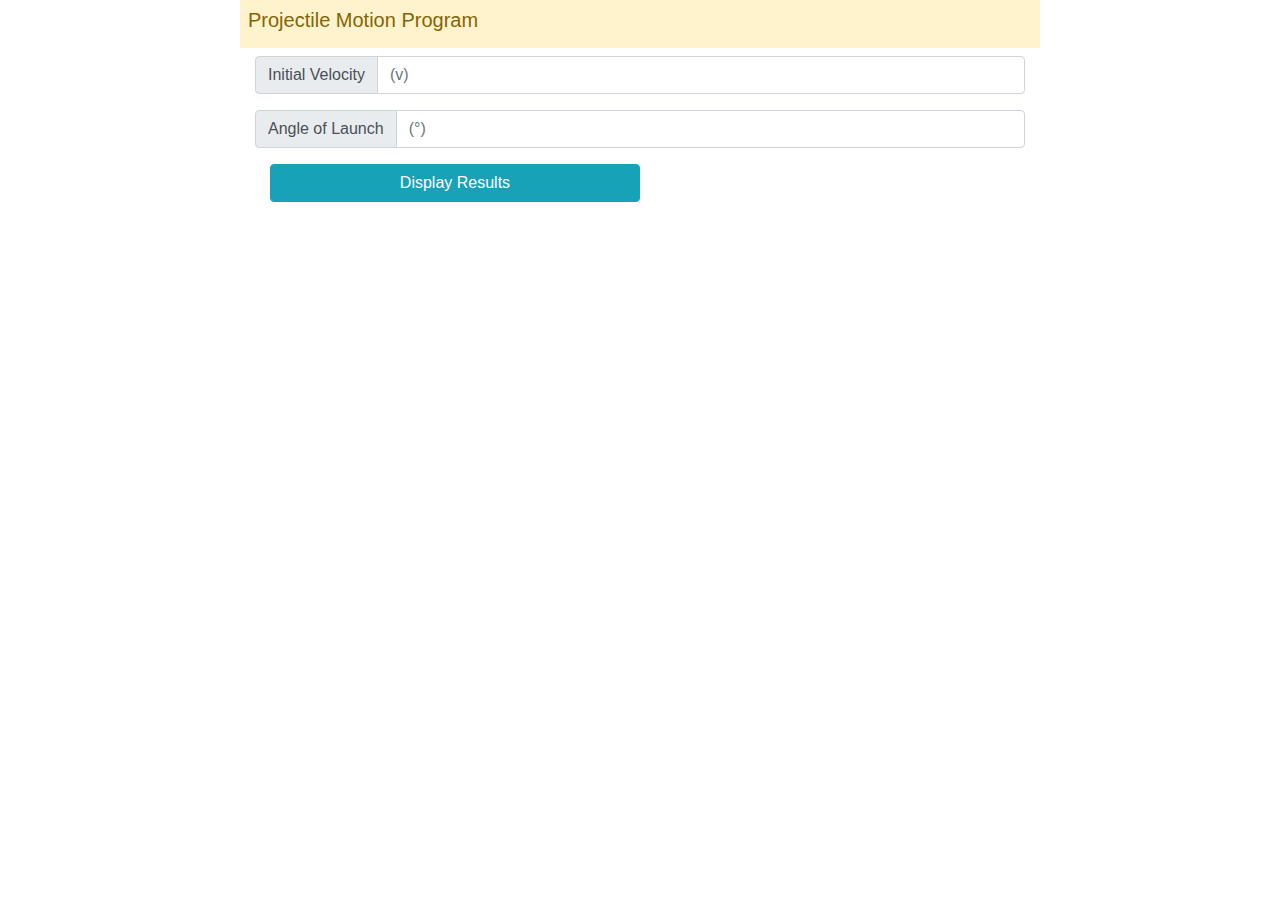
<file: projectileMotion/projectileMotion.html>
<!DOCTYPE html>
<html lang="en">
<head>
<meta charset="UTF-8">
<meta http-equiv="X-UA-Compatible" content="IE=edge">
<meta name="viewport" content="width=device-width, initial-scale=1">
<!-- Meta descrition -->
<!-- Provide a short description of the page. -->
<meta name="description" content="Projectile motion is one of the most studied motions in Classical Physics.  Knowledge of projectile motion allow us to perform many functions such as throwing a football, archery, etc.  In this scenario, you will create a javaScript program that will receive the initial velocity and the angle and determine the flight path information for the projectile.
">

<!-- ______- -->
<title>Projectile Motion Program</title>

<!-- Bootstrap -->
<link href="../css/bootstrap-4.0.0.css" rel="stylesheet">
<style>
body {
    max-width: 800px;
    margin: 0 auto;
}
</style>
</head>
<body>
<!-- body code goes here -->
<div class="container">
  <div class="row">
    <div class="col-sm-12 alert-warning p-2">
      <h1 class="lead ">Projectile Motion Program</h1>
    </div>
  </div>
  <div class="row mt-2">
    <div class="col-sm-12">
      <div class="input-group mb-3">
        <div class="input-group-prepend"> <span class="input-group-text" id="basic-addon1">Initial Velocity</span> </div>
        <input id="initVelocityInput" type="number" class="form-control" placeholder="(v)" aria-label="timeofflight" aria-describedby="basic-addon1">
      </div>
      <div class="input-group mb-3">
        <div class="input-group-prepend"> <span class="input-group-text" id="basic-addon2">Angle of Launch</span> </div>
        <input id="angleInput" type="number" class="form-control" placeholder="(°)" aria-label="timeofflight" aria-describedby="basic-addon1">
      </div>
        <div class="col-sm-12 mt-2 mb-2">
        <button onClick="results()" class="btn btn-info w-50">Display Results</button>
        </div>
      
    </div>
  </div>
    <div id="displayRow" class="row">
    <div class="col-sm-12 alert-danger pt-2 text-center">
      <h4 class="lead">Results</h4>
    </div>
    <div id="displayResults" class="col-sm-12 alert-success">
        <p>Initial Velocity: <span id="initialVelocity"></span></p>
        <p>Angle of Launch: <span id="angleOfLaunch"></span></p>
        <p>Time of flight: <span id="timeOfFlight"></span></p>
        <p>Maximum Height: <span id="maxHeight"></span></p>
        <p>Horizontal Range: <span id="horizontalRange"></span></p>
        </div>
        <div class="col-sm-12 alert-info pt-2 text-center">
      <h4 class="lead">Graph Results</h4>
    </div>
      <div class="col-sm-12 p-0">
      <div id="graph" ></div>
      </div>
  </div>
  
</div>

<!-- jQuery (necessary for Bootstrap's JavaScript plugins) --> 
<script src="../js/jquery-3.2.1.min.js"></script> 

<!-- Include all compiled plugins (below), or include individual files as needed --> 
<script src="../js/popper.min.js"></script> 
<script src="../js/bootstrap-4.0.0.js"></script>
    <!-- Graph JS -->
<script src="https://cdn.plot.ly/plotly-latest.min.js"></script>
<script>
      /* Time of Flight (T)
         Maximum Height (H)
         Horizontal Range (R)
         Initial Velocity Vx
*/
       //Convert rad to deg automatically
    document.getElementById("displayRow").style.display = "none";
function showDisplay(){
    document.getElementById("displayRow").style.display = "block";
}
       (function (R) {
  Math.cosd = function(d) { return Math.cos(d * R); };
  Math.sind = function(d) { return Math.sin(d * R); };
  Math.tand = function(d) { return Math.tan(d * R); };
})(Math.PI / 180);
          
    function timeOfFlight(initVelocity,angle){
    return ((2*initVelocity * Math.sind(angle))/9.8).toFixed(2);
    }
    /*_____________-*/
    function maxHeight(initVelocity,angle){
    var a = Math.pow(initVelocity,2);
    var b = Math.pow(Math.sind(angle),2);
    var c = 2 * 9.8;
    return (a * b / c).toFixed(2);
    }
    /*_______________*/
    function horizontalRange(initVelocity,angle){
    var a = Math.pow(initVelocity,2);
    var b = angle * 2;
    var c = Math.sind(b);
    var d = 9.8;
    return (a * c / d).toFixed(2);
    }
    /*________________ Coordinates begining*/
    let xAxisBegin = 0;
    let yAxisBegin = 0;
    /*____ coordinates x 1/4*/
    function xAxisQuarter(initVelocity,degree){
       return (horizontalRange(initVelocity,degree) / 4).toFixed(1);
    } 
    /*______Coordinates y 1/4*/
    function yAxisQuarter(initVelocity,angle){
       return (xAxisQuarter(initVelocity,angle) * Math.cosd(angle) / 2).toFixed(1);   
    }
    /*_______ Coordinate X 1/2*/
    function xAxisHalf(initVelocity,angle){
        return (horizontalRange(initVelocity,angle)/ 2).toFixed(1);
    }
    /*_________ Coordinate Y 1/2*/
    function yAxisHalf(initVelocity,angle){
        return maxHeight(initVelocity,angle);
    }
    /*_______Coordinates X 3/4 time*/
    function xAxisThreeQuarters(initVelocity,angle){
        return horizontalRange(initVelocity,angle) - xAxisQuarter(initVelocity,angle);
    }
    /*________Coordinat Y 3/4 time*/
    function yAxisThreeQuarters(initVelocity,angle){
         return (xAxisQuarter(initVelocity,angle) * Math.cosd(angle) / 2).toFixed(1); 
    }
    /*_______ Coordinate X end*/
    function xAxisEnd(initVelocity,angle){
         return horizontalRange(initVelocity,angle);
    }
    /*_________Coordinate Y end*/
    function yAxisEnd(){
       var a = 0;
        return a;
    }
    /*__________________________________________ Event Handler
    <p>Time of flight: <span id="timeOfFlight"></span></p>
        <p>Maximum Height: <span id="maxHeight"></span></p>
        <p>Horizontal Range: <span id="horizontalRange"></span></p>
    */
    
    function results(){
 let initVelocity = document.getElementById("initVelocityInput").value;
 let angle = document.getElementById("angleInput").value;
 document.getElementById("initialVelocity").innerHTML = `${initVelocity} m/s`;
 document.getElementById("angleOfLaunch").innerHTML = `${angle} &deg; `;
document.getElementById("timeOfFlight").innerHTML = `${timeOfFlight(initVelocity,angle)} sec`;
document.getElementById("maxHeight").innerHTML = `${maxHeight(initVelocity,angle)} meters`; 
 document.getElementById("horizontalRange").innerHTML = `${horizontalRange(initVelocity,angle)} meters`;       
    /*Display*/
        showDisplay();
    
    
    /*_______________________________________Event Handler Graph*/
    var x1 = xAxisQuarter(initVelocity,angle);
    var x2 = xAxisHalf(initVelocity,angle);
    var x3 = xAxisThreeQuarters(initVelocity,angle);
    var x4 = xAxisEnd(initVelocity,angle);
    var y1 = yAxisQuarter(initVelocity,angle);
    var y2 = yAxisHalf(initVelocity,angle);
    var y3 = yAxisThreeQuarters(initVelocity,angle);
    var y4 = yAxisEnd();
    var trace1 = {
  x: [0,x1,x2,x3,x4],
  y: [0,y1,y2,y3,y4],
  type: 'scatter',
};

var data = [trace1];
var layout = {
    title:"Responsive to windo's size!",
    font:{size: 10}
};

Plotly.newPlot('graph', data,layout, {responsive: true});
    document.getElementById("initVelocityInput").value = "";
    document.getElementById("angleInput").value = "";
    }
    
    
    
    
    
     
          
          
      </script>
</body>
</html>
</file>
<file: css/main.css>
@charset "UTF-8";
/* CSS Document */
@import url('https://fonts.googleapis.com/css?family=Roboto:100,300,400,700');
/*font-family: 'Roboto', sans-serif;*/
@import url('https://fonts.googleapis.com/css?family=Montserrat:300,400,700');
/*font-family: 'Montserrat', sans-serif;*/
.fontM{
    font-family: 'Montserrat', sans-serif;
    font-weight: 400;
}
body{
    max-width: 52em;
    margin: 0 auto;
    font-family: 'Roboto', sans-serif;
}

#cv{
    margin-top: 30px;
   font-size: 30px;
    letter-spacing: 10px;
    margin-left: 10px;
    border-radius: 5px;
    border: 1px solid white;
    padding-left: 7px;
}
header{
    background-color: #37474f;
    color: white;
    padding: 3px 6px;
    font-family: 'Roboto', sans-serif;
}
#cv{
    color: orangered;
    font-weight: 700;
}
.jumbotron{
    padding: 0px;
    border-radius: 0px;
    margin: 0px;
    max-height: 359px;

}

@media screen and (max-width: 992px) {
    .column-lg-l{
    }
    .column-lg-r{
        
    }
}
/*:root {
    --blue: #007bff;
    --indigo: #6610f2;
    --purple: #6f42c1;
    --pink: #e83e8c;
    --red: #dc3545;
    --orange: #fd7e14;
    --yellow: #ffc107;
    --green: #28a745;
    --teal: #20c997;
    --cyan: #17a2b8;
    --white: #fff;
    --gray: #6c757d;
    --gray-dark: #343a40;
    --primary: #007bff;
    --secondary: #6c757d;
    --success: #28a745;
    --info: #17a2b8;
    --warning: #ffc107;
    --danger: #dc3545;
    --light: #f8f9fa;
    --dark: #343a40;
    --breakpoint-xs: 0;
    --breakpoint-sm: 576px;
    --breakpoint-md: 768px;
    --breakpoint-lg: 992px;
    --breakpoint-xl: 1200px;
    --font-family-sans-serif: -apple-system, BlinkMacSystemFont, "Segoe UI", Roboto, "Helvetica Neue", Arial, sans-serif, "Apple Color Emoji", "Segoe UI Emoji", "Segoe UI Symbol";
    --font-family-monospace: SFMono-Regular, Menlo, Monaco, Consolas, "Liberation Mono", "Courier New", monospace;
}

*/


#name {
    font-weight: 200;
    letter-spacing: 4px;
}
#footer{
    background-color: #141414;
    height: 120px;
}
footer a{
    font-size: 30px;
}
</file>
<file: hypertunnel/hypt.css>
@charset "UTF-8";
/* CSS Document */
@import url('https://fonts.googleapis.com/css?family=Archivo+Black');
/*   font-family: 'Archivo Black', sans-serif; */
.font1{
    font-family: 'Archivo Black', sans-serif;
    font-size: 25px;
    line-height: 60px;
    letter-spacing: 9px;
}
#title{
    margin-top: 72px;
}
#main{
    height: 100vh;
    background-color: #151515;
}
#col1, #col2{
    height: 100vh;
}
#col2{
    background-image: url('http://images.cityhdwallpapers.com/2014/3/4/Colourful%20Billboard%20at%20city%20street%20of%20New%20York.jpg');
    background-size: cover;
    background-repeat: no-repeat;
    background-position: center center;
}

#col2:after{
    
  content: "";
  display: block;
  position: absolute; /* could also be absolute */ 
  top: 0;
  left: 0;
  height: 100%;
  width: 100%;
  z-index: 10;
  background-color: rgba(225,38,228,0.45);

}
footer i{
    font-size: 25px;
    margin-right: 10px;
}
footer i:hover{
    color: #C038FD;
}
</file>
<file: todoApp/css/app.css>
@charset "UTF-8";
/* CSS Document */

html, body {
    height: 100%;
    background-color: greenyellow;
    margin: 0px auto;
}
.deleteButton {
    font-size: 10px;
    margin-left: 10px;
    font-style: italic;
}
</file>
<file: concertWebsite/concert.css>
@charset "UTF-8";
/* CSS Document */
@import url('https://fonts.googleapis.com/css?family=Source+Sans+Pro:300,400,600,700');
/*font-family: 'Source Sans Pro', sans-serif;*/
.font1{
    font-family: 'Source Sans Pro', sans-serif;
}

body {
    font-family: 'Source Sans Pro', sans-serif;
    background-image: url(images/photo-1493225457124-a3eb161ffa5f.jpg);
    background-position: center top;
    background-size: cover;
    background-repeat: no-repeat;
    background-attachment: fixed;
}
.jumbotron {
    min-height: 80vmin !important;
    background-color: rgba(0,0,0,0.40);
    color: white;
    text-align: center;
}

#social_icons {
    font-size: 22px;
}

#container_1 h1 {
    font-size: 80px;
}


#container_1 i:hover {
    color: rgba(40,185,239,1.00);
    
}

#container_1 p {
    font-weight: 200;
    letter-spacing: 2px;
}

#border_top {
    background-image: url("images/Grunge_black_background-bottom.png");
    z-index: 2;
    height: 40px;
    background-position: center top;
    background-size: cover;
    background-repeat: no-repeat;
    margin-top: -35px;
}

#jumbotron_2 {
    background-color: black;
}
#jumbotron_2 h1{
    letter-spacing: 5px;
    
}

#border_bottom {
    background-image: url( "images/Grunge_black_background_top.png");
    z-index: 2;
    height: 40px;
    background-position: center top;
    background-size: cover;
    background-repeat: no-repeat;
    margin-top: -8px;
}
</file>
